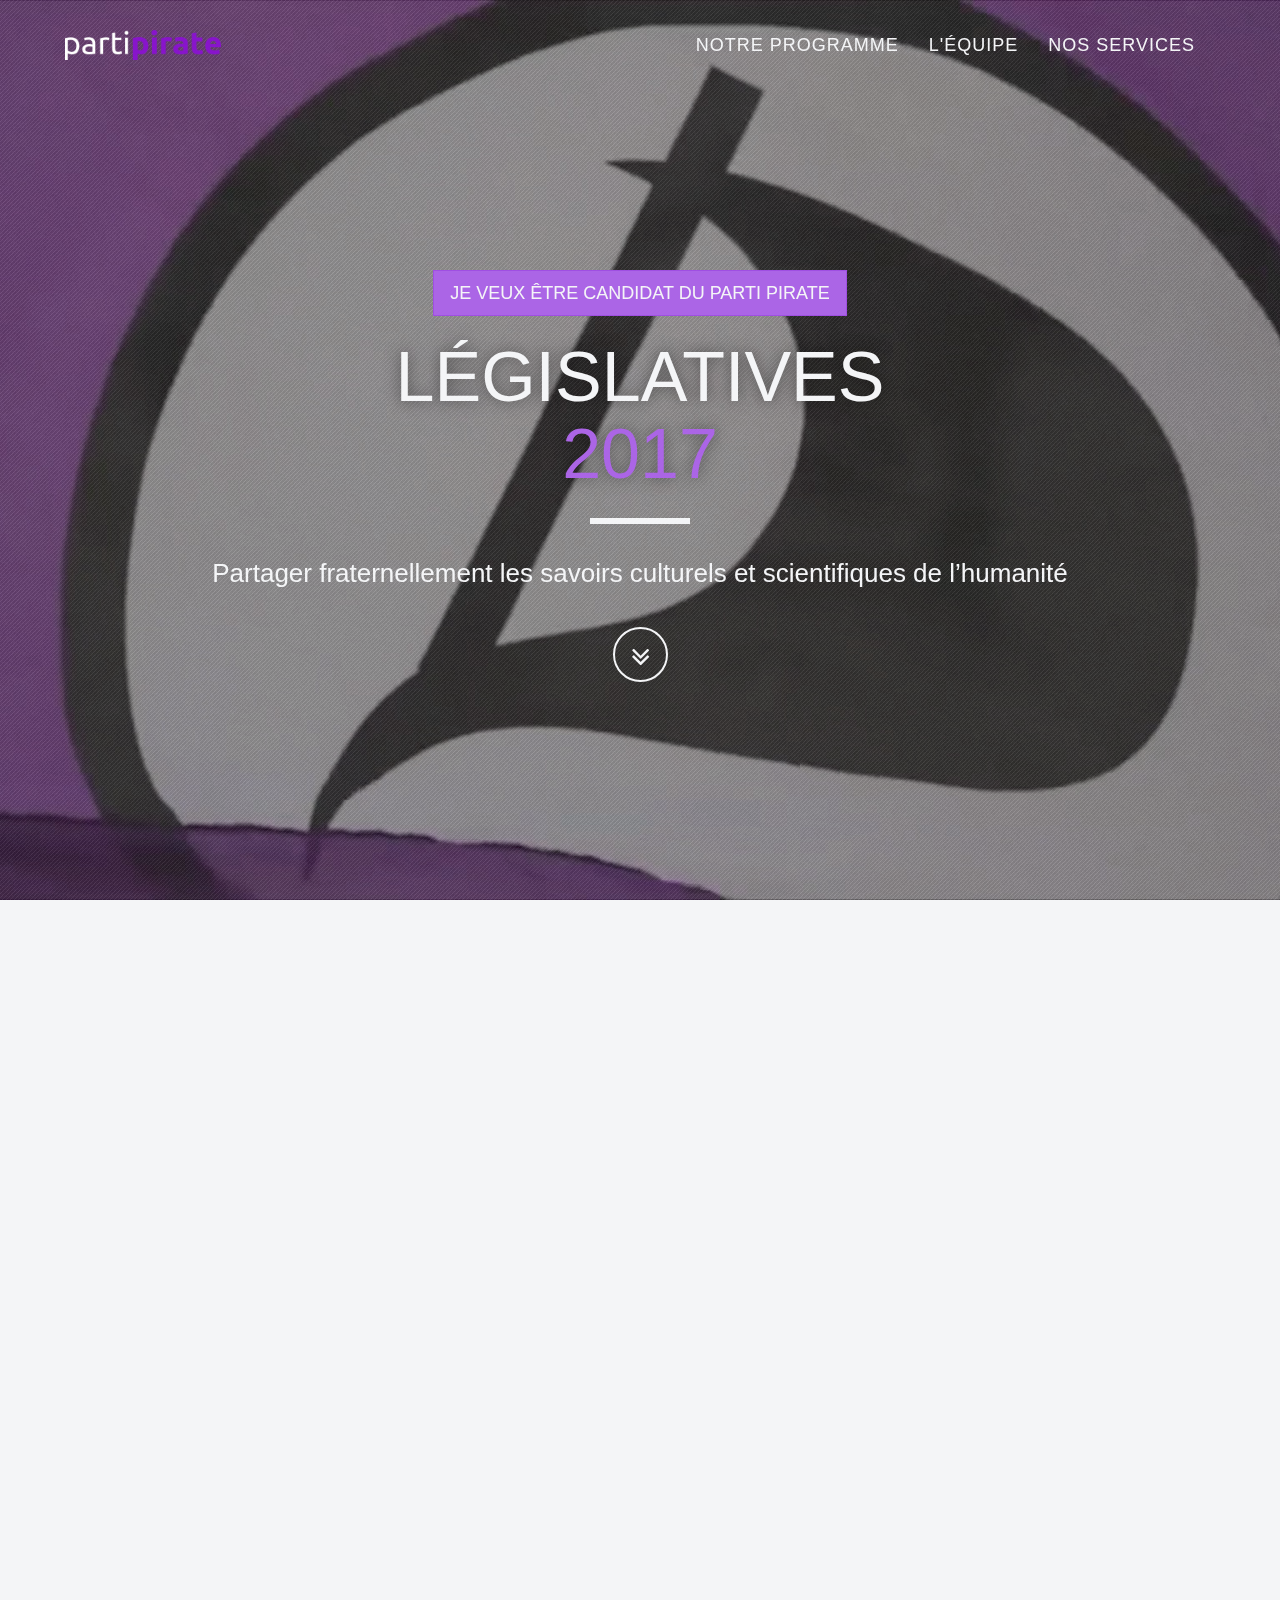
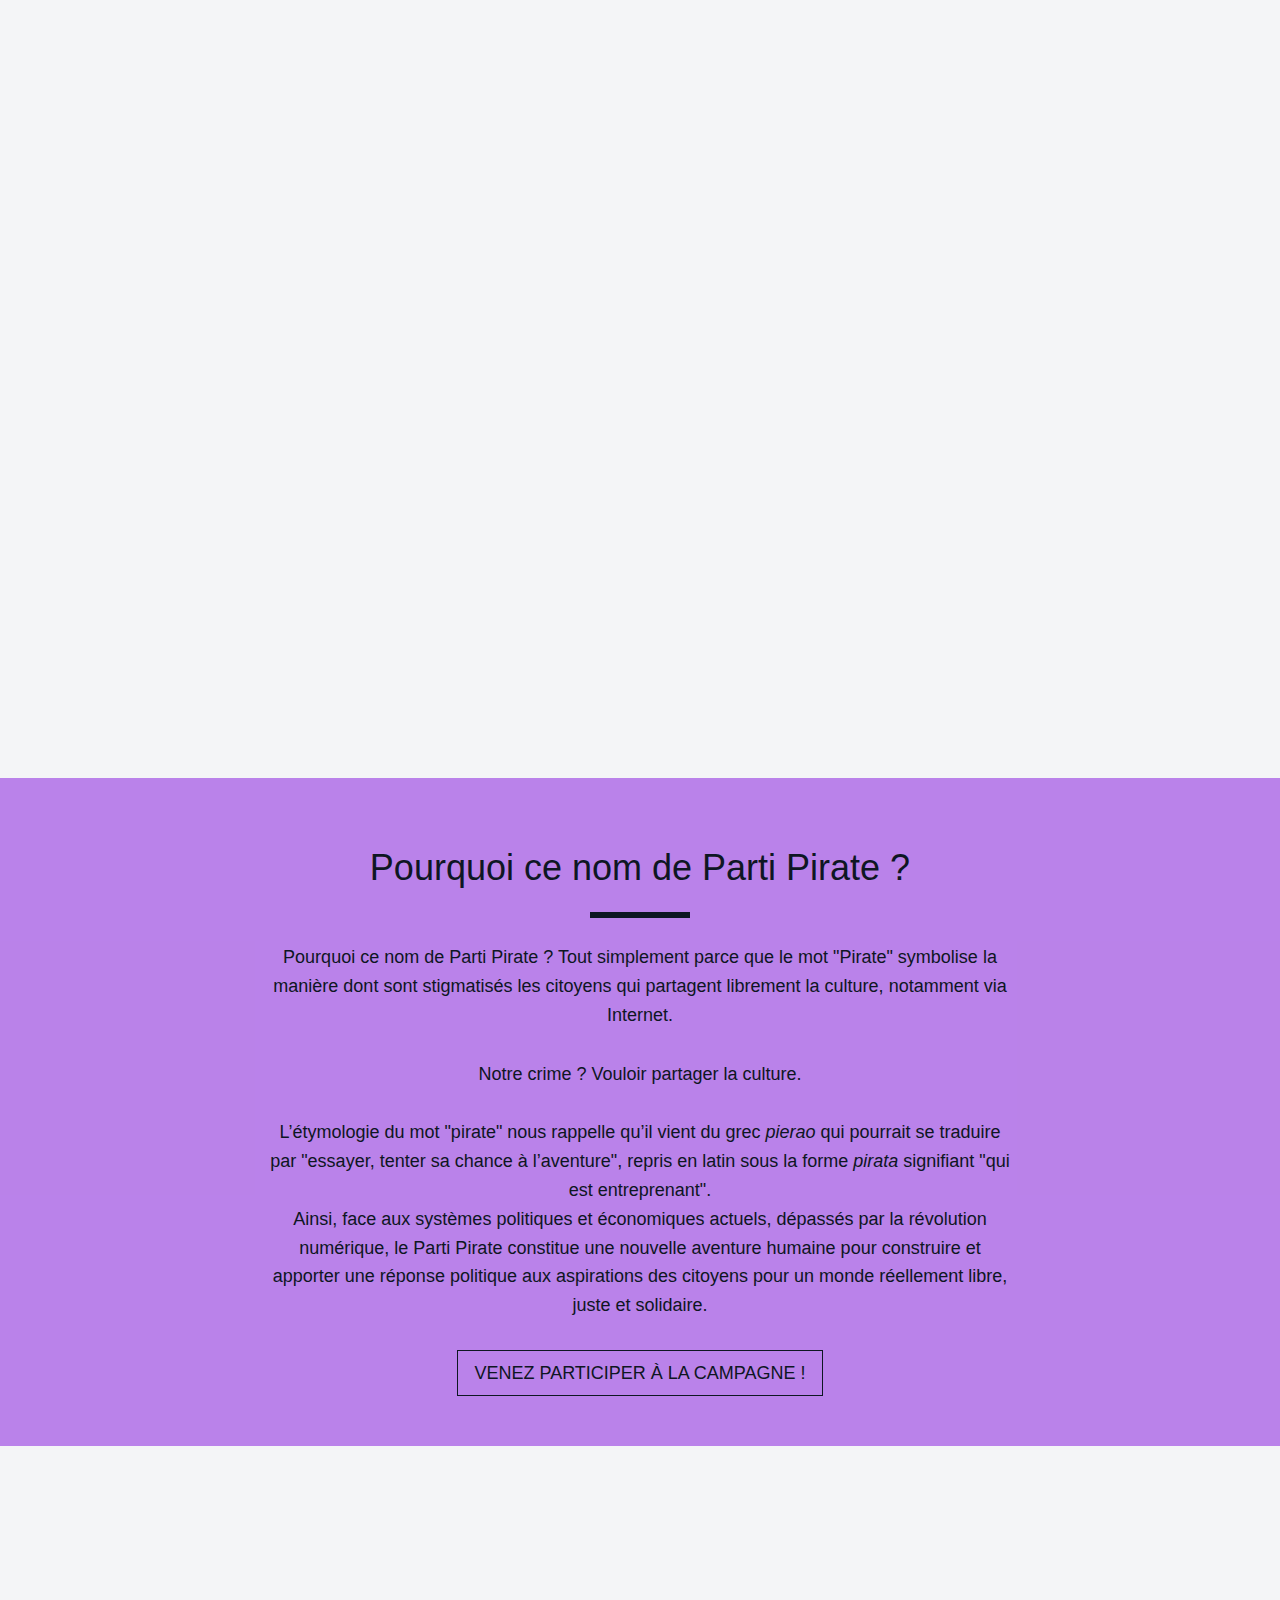
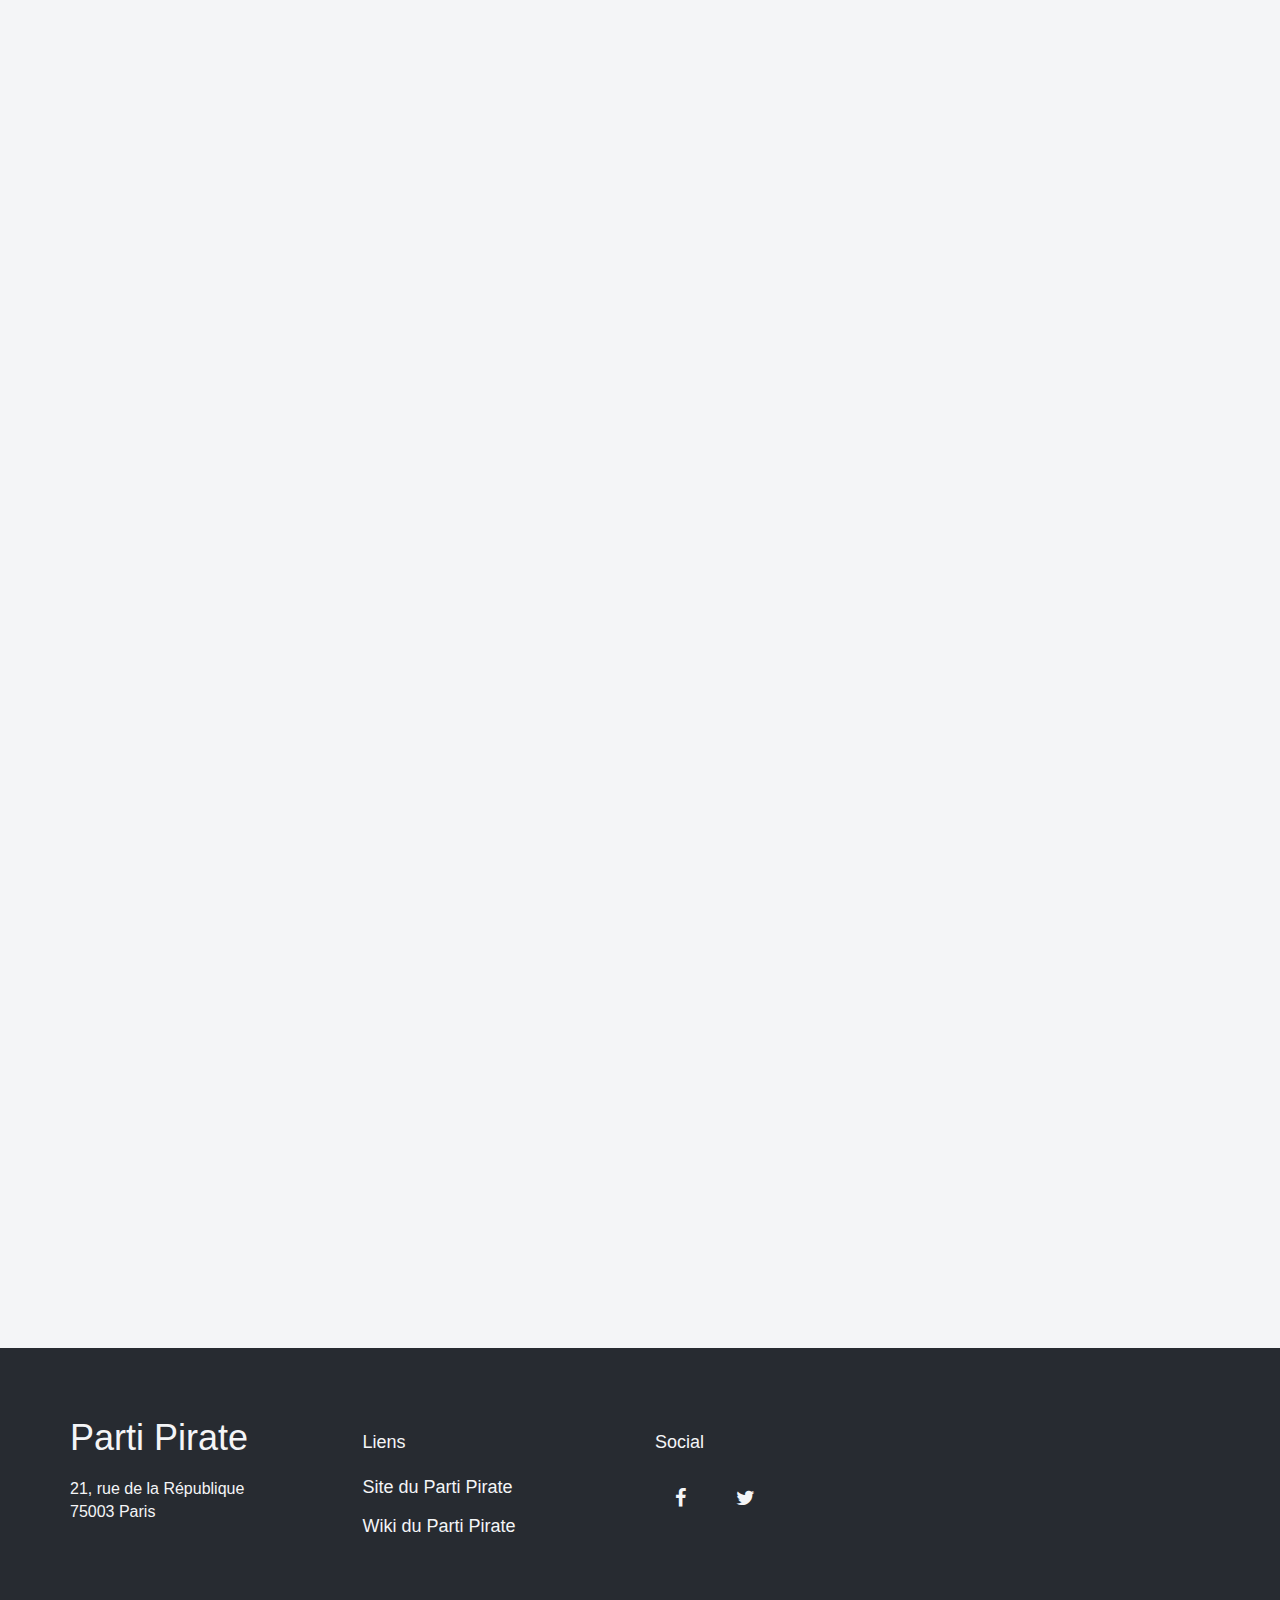
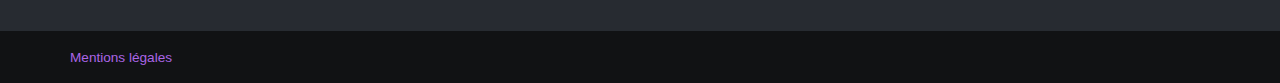
<file: index.html>
<!DOCTYPE html>
<html lang="fr">
<head>
    <meta charset="utf-8">
    <meta name="viewport" content="width=device-width, initial-scale=1, maximum-scale=1, user-scalable=no">
    <meta name="description" content="">
    <meta name="author" content="Parti Pirate">

    <title>Parti Pirate - Legislatives 2017</title>

    <!-- Bootstrap Core CSS -->
    <link href="assets/css/bootstrap/bootstrap.min.css" rel="stylesheet" type="text/css">

    <!-- Fonts -->
    <link href="assets/css/plugins/font-awesome/css/font-awesome.min.css" rel="stylesheet" type="text/css">
    <!-- <link href='http://fonts.googleapis.com/css?family=Lora:400,700,400italic,700italic' rel='stylesheet' type='text/css'>
    <link href='http://fonts.googleapis.com/css?family=Montserrat:400,700' rel='stylesheet' type='text/css'>
    <link href='http://fonts.googleapis.com/css?family=Pacifico' rel='stylesheet' type='text/css'> -->

    <!-- Retina Images Plugin -->
    <script src="assets/js/plugins/retina/retina.min.js"></script>

    <!-- Plugin CSS -->
    <link href="assets/css/plugins/hover/hover.min.css" rel="stylesheet">
    <link href="assets/css/plugins/owl.carousel/owl.carousel.css" rel="stylesheet">
    <link href="assets/css/plugins/owl.carousel/owl.theme.css" rel="stylesheet">
    <link href="assets/css/plugins/owl.carousel/owl.transitions.css" rel="stylesheet">
    <link href="assets/css/plugins/jquery.fs.wallpaper/jquery.fs.wallpaper.css" rel="stylesheet">
    <link href="assets/css/plugins/magnific-popup/magnific-popup.css" rel="stylesheet">

    <!-- Spectrum CSS -->
    <!-- Note: spectrum.css is the default blue theme. To use another theme, uncomment the one you want and delete the rest, including the default spectrum.css! -->
    <link href="assets/css/spectrum-purple.css" rel="stylesheet">
    <link href="assets/css/pp.css" rel="stylesheet">

    <!-- HTML5 shim and Respond.js IE8 support of HTML5 elements and media queries -->
    <!--[if lt IE 9]>
      <script src="assets/js/html5shiv.js"></script>
      <script src="assets/js/respond.min.js"></script>
    <![endif]-->
</head>
<body id="page-top" data-spy="scroll" data-target=".navbar-fixed-top">

	<!-- Piwik -->
	<script type="text/javascript">
	  var _paq = _paq || [];
	  _paq.push(["setDomains", ["*.2017.partipirate.org"]]);
	  _paq.push(['trackPageView']);
	  _paq.push(['enableLinkTracking']);
	  (function() {
	    var u="//piwik.partipirate.org/";
	    _paq.push(['setTrackerUrl', u+'piwik.php']);
	    _paq.push(['setSiteId', 3]);
	    var d=document, g=d.createElement('script'), s=d.getElementsByTagName('script')[0];
	    g.type='text/javascript'; g.async=true; g.defer=true; g.src=u+'piwik.js'; s.parentNode.insertBefore(g,s);
	  })();
	</script>
	<noscript><p><img src="//piwik.partipirate.org/piwik.php?idsite=3" style="border:0;" alt="" /></p></noscript>
	<!-- End Piwik Code -->

    <div id="wrapper">

        <nav class="navbar navbar-dark navbar-fixed-top" role="navigation">
            <div class="container">
                <div class="navbar-header page-scroll">
                    <button type="button" class="navbar-toggle" data-toggle="collapse" data-target=".navbar-main-collapse">
                        <i class="fa fa-bars"></i>
                    </button>
                    <a class="navbar-brand" href="#page-top">
                        <span class="logo">
                            <img src="assets/img/logo.png" alt="">
                        </span>
                    </a>
                </div>

                <!-- Collect the nav links, forms, and other content for toggling -->
                <div class="collapse navbar-collapse navbar-right navbar-main-collapse">
                    <ul class="nav navbar-nav">
                        <!-- Hidden li included to remove active class from about link when scrolled up past about section -->
                        <li class="hidden">
                            <a href="#page-top"></a>
                        </li>
                        <li class="page-scroll">
                            <a href="#portfolio">Notre Programme</a>
                        </li>
                        <!--<li class="page-scroll">
                            <a href="#contact">Soyez Candidat !</a>
                        </li>-->
                        <li class="page-scroll">
                            <a href="#about">L'équipe</a>
                        </li>
                        <li class="page-scroll">
                            <a href="#services">Nos Services</a>
                        </li>
                    </ul>
                </div>
                <!-- /.navbar-collapse -->
            </div>
            <!-- /.container -->
        </nav>

        <header class="video-bg">
            <div class="intro-video intro-dark-bg container">
                <div class="overlay"></div>
                <div class="intro-body">
                    <div class="container">
                        <span class="page-scroll">
                            <a href="#contact" class="btn btn-primary btn-square btn-lg">Je veux être candidat du Parti Pirate</a>
                        </span>
                        <br>
                        <br>
                        <h1 class="brand-heading">
                            Législatives<br><span class="text-primary">2017</span>
                        </h1>
                        <hr class="light">
                        <div class="carousel slide" data-ride="carousel">
                            <div class="carousel-inner">
                                <div class="item">
                                    <h4>Protéger l’égalité des droits des citoyens grâce à des institutions humaines et transparentes</h4>
                                </div>
                                <div class="item">
                                    <h4>Défendre les libertés fondamentales sur Internet comme dans la vie quotidienne</h4>
                                </div>
                                 <div class="item active">
                                    <h4>Partager fraternellement les savoirs culturels et scientifiques de l’humanité</h4>
                                </div>
                           </div>
                        </div>
                        <div class="page-scroll" data-scrollreveal="enter bottom after .6s">
                            <a href="#portfolio" class="btn btn-scroll-light sink">
                                <i class="fa fa-angle-double-down"></i>
                            </a>
                        </div>
                    </div>
                </div>
            </div>
        </header>

		<section id="portfolio" class="portfolio-1">
            <div class="container">
                <div class="row">
                    <div class="col-lg-12 text-center" data-scrollreveal="move 0 over 1s">
                        <h2>Notre Programme</h2>
                        <hr class="primary">
                        <ul class="list-inline" id="filters">
                            <li><button data-filter="*" type="button" class="btn btn-primary btn-square btn-raised">Tous</button></li>
                            <li><button data-filter=".democratie" type="button" class="btn btn-primary btn-square btn-raised">Démocratie</button></li>
                            <li><button data-filter=".droits" type="button" class="btn btn-primary btn-square btn-raised">Droits fondamentaux</button></li>
                            <li><button data-filter=".eco" type="button" class="btn btn-primary btn-square btn-raised">Économie</button></li>
                            <li><button data-filter=".culture" type="button" class="btn btn-primary btn-square btn-raised">Education et Culture</button></li>
                        </ul>
                    </div>
                </div>
                <div class="row" data-scrollreveal="enter bottom over 1s">
                    <div class="isotope">
						<div class="col-sm-4 portfolio-item democratie">
                            <a href="#portfolio-modal-7" class="portfolio-link" data-toggle="modal">
                                <div class="caption">
                                    <div class="caption-content">
                                        <h3>
                                        	<i class="fa fa-search fa-2x"></i><br /><br />
											Assemblée constituante
                                        </h3>
                                    </div>
                                </div>
                                <img src="assets/img/demo-portfolio/constituante_1.jpg" class="img-centered" alt="">
                            </a>
                        </div>
						<div class="col-sm-4 portfolio-item democratie">
                            <a href="#portfolio-modal-8" class="portfolio-link" data-toggle="modal">
                                <div class="caption">
                                    <div class="caption-content">
                                        <h3>
                                        	<i class="fa fa-search fa-2x"></i><br /><br />
											Reconnaissance du vote blanc
                                        </h3>
                                    </div>
                                </div>
                                <img src="assets/img/demo-portfolio/vb_1.jpg" class="img-centered" alt="">
                            </a>
                        </div>
                        <div class="col-sm-4 portfolio-item democratie">
                            <a href="#portfolio-modal-5" class="portfolio-link" data-toggle="modal">
                                <div class="caption">
                                    <div class="caption-content">
                                        <h3>
                                        	<i class="fa fa-search fa-2x"></i><br /><br />
											Lutte contre le cumul des mandats
                                        </h3>
                                    </div>
                                </div>
                                <img src="assets/img/demo-portfolio/non_cumul_1.jpg" class="img-centered" alt="">
                            </a>
                        </div>
                        <div class="col-sm-4 portfolio-item droits">
                            <a href="#portfolio-modal-10" class="portfolio-link" data-toggle="modal">
                                <div class="caption">
                                    <div class="caption-content">
                                        <h3>
                                        	<i class="fa fa-search fa-2x"></i><br /><br />
											Droits de vote des étrangers
                                        </h3>
                                    </div>
                                </div>
                                <img src="assets/img/demo-portfolio/Urne_2.jpg" class="img-centered" alt="">
                            </a>
                        </div>
                        <div class="col-sm-4 portfolio-item droits">
                            <a href="#portfolio-modal-6" class="portfolio-link" data-toggle="modal">
                                <div class="caption">
                                    <div class="caption-content">
                                        <h3>
                                        	<i class="fa fa-search fa-2x"></i><br /><br />
											Protection des lanceurs d'alerte
                                        </h3>
                                    </div>
                                </div>
                                <img src="assets/img/demo-portfolio/lanceurs_d_alerte_1.jpg" class="img-centered" alt="">
                            </a>
                        </div>
                        <div class="col-sm-4 portfolio-item droits">
                            <a href="#portfolio-modal-9" class="portfolio-link" data-toggle="modal">
                                <div class="caption">
                                    <div class="caption-content">
                                        <h3>
                                        	<i class="fa fa-search fa-2x"></i><br /><br />
											Protection des travailleuses et travailleurs du sexe
                                        </h3>
                                    </div>
                                </div>
                                <img src="assets/img/demo-portfolio/TdS_1.jpg" class="img-centered" alt="">
                            </a>
                        </div>
						<div class="col-sm-4 portfolio-item eco">
                            <a href="#portfolio-modal-11" class="portfolio-link" data-toggle="modal">
                                <div class="caption">
                                    <div class="caption-content">
                                        <h3>
                                        	<i class="fa fa-search fa-2x"></i><br /><br />
											Revenu de base
                                        </h3>
                                    </div>
                                </div>
                                <img src="assets/img/demo-portfolio/rdb_2.jpg" class="img-centered" alt="">
                            </a>
                        </div>
						<div class="col-sm-4 portfolio-item eco">
                            <a href="#portfolio-modal-12" class="portfolio-link" data-toggle="modal">
                                <div class="caption">
                                    <div class="caption-content">
                                        <h3>
                                        	<i class="fa fa-search fa-2x"></i><br /><br />
											Taxe sur les transactions financières
                                        </h3>
                                    </div>
                                </div>
                                <img src="assets/img/demo-portfolio/ttf_1.jpg" class="img-centered" alt="">
                            </a>
                        </div>
                        <div class="col-sm-4 portfolio-item culture">
                            <a href="#portfolio-modal-2" class="portfolio-link" data-toggle="modal">
                                <div class="caption">
                                    <div class="caption-content">
                                        <h3>
                                        	<i class="fa fa-search fa-2x"></i><br /><br />
											Refonte du droit d'auteur
                                        </h3>
                                    </div>
                                </div>
                                <img src="assets/img/demo-portfolio/copyright_1.jpg" class="img-centered" alt="">
                            </a>
                        </div>
                        <div class="col-sm-4 portfolio-item culture">
                            <a href="#portfolio-modal-3" class="portfolio-link" data-toggle="modal">
                                <div class="caption">
                                    <div class="caption-content">
                                        <h3>
                                        	<i class="fa fa-search fa-2x"></i><br /><br />
											Fin du géo-blocage
                                        </h3>
                                    </div>
                                </div>
                                <img src="assets/img/demo-portfolio/geoblocking_1.jpg" class="img-centered" alt="">
                            </a>
                        </div>
                        <div class="col-sm-4 portfolio-item culture">
                            <a href="#portfolio-modal-1" class="portfolio-link" data-toggle="modal">
                                <div class="caption">
                                    <div class="caption-content">
                                        <h3>
                                        	<i class="fa fa-search fa-2x"></i><br /><br />
											Apprentissage obligatoire des Premiers Secours
                                        </h3>
                                    </div>
                                </div>
                                <img src="assets/img/demo-portfolio/secours_2.jpg" class="img-centered" alt="">
                            </a>
                        </div>
                    </div>
                </div>
            </div>
        </section>


        <aside class="bg-parallax-light nopadding" style="background-image: url(assets/img/demo-bgs/fond.png);" data-stellar-background-ratio="0">
            <div class="aside-overlay">
                <div class="container">
                    <div class="row text-center">
                        <div class="col-lg-8 col-lg-offset-2">
                            <h2>Pourquoi ce nom de Parti Pirate ?</h2>
                            <hr class="dark">
                            <p>Pourquoi ce nom de Parti Pirate ? Tout simplement parce que le mot "Pirate" symbolise la manière dont sont stigmatisés les citoyens 
                            	qui partagent librement la culture, notamment via Internet.</p>
							<p>Notre crime ? Vouloir partager la culture.</p>
							<p>L’étymologie du mot "pirate" nous rappelle qu’il vient du grec <i>pierao</i> qui pourrait se traduire par "essayer, tenter sa chance à l’aventure", repris en latin sous la forme <i>pirata</i> signifiant "qui est entreprenant".<br />
							Ainsi, face aux systèmes politiques et économiques actuels, dépassés par la révolution numérique, le Parti Pirate constitue une nouvelle aventure humaine pour construire et apporter une réponse politique aux aspirations des citoyens pour un monde réellement libre, juste et solidaire.</p>
                            <a href="#contact" class="btn btn-outline btn-dark btn-lg btn-square">Venez participer à la campagne !</a>
                        </div>
                    </div>
                </div>
            </div>
        </aside>


		
        <!-- About Option 1 -->
        <section id="about" class="about-1">
            <div class="container">
                <div class="row" data-scrollreveal="move 0 over 1s">
                    <div class="col-lg-12 text-center">
                        <h2>Notre équipe de campagne</h2>
                        <hr class="primary">
                    </div>
                    <div class="col-lg-8 col-lg-offset-2 text-center">
                        <p>La campagne des législatives 2017 est gérée par l'ensemble du Bureau National du Parti Pirate : les porte-paroles pour envoyer les communiqués officiels et 
                        	donner quelques conseils de communication, les trésoriers pour expliquer les bases d'un financement de campagne, les délégués à la vie interne pour gérer les 
                        	échanges particuliers entre le parti et les candidats, les secrétaires nationaux pour superviser le fonctionnement global.</p>
                    </div>
                </div>
                <div class="row" data-scrollreveal="enter bottom over 1s">
                    <div class="col-lg-12">
                    	<!-- Profile pictures are overwritten (for desktop view) in assets/css/spectrum-purple.css -->
                        <div id="about-1-carousel" class="text-center">
                            <div class="item about-img-SN">
                                <div class="info">
                                    <!-- Mobile Fallback Image -->
                                    <img class="img-responsive img-circle visible-xs" src="assets/img/demo-portraits/nicolas_petitdemange.jpg" alt="Nicolas Petitdemange">

                                    <h3>Nicolas Petitdemange</h3>
                                    <ul class="list-inline">
                                        <li><a class="light-text" href="https://www.facebook.com/nicolas.petitdemange.9"><i class="fa fa-facebook fa-fw"></i></a></li>
                                        <li><a class="light-text" href="https://twitter.com/npetitdemange"><i class="fa fa-twitter fa-fw"></i></a></li>
                                    </ul>
                                </div>
                            </div>
                            <div class="item about-img-SCN">
                                <div class="info">
                                    <!-- Mobile Fallback Image -->
                                    <img class="img-responsive img-circle visible-xs" src="assets/img/demo-portraits/cedric_levieux.jpg" alt="Cedric Levieux">

                                    <h3>Cédric Levieux</h3>
                                    <ul class="list-inline">
                                        <li><a class="light-text" href="https://twitter.com/farlistener"><i class="fa fa-twitter fa-fw"></i></a></li>
                                    </ul>
                                </div>
                            </div>
                            <div class="item about-img-PP-1">
                                <div class="info">
                                    <!-- Mobile Fallback Image -->
                                    <img class="img-responsive img-circle visible-xs" src="assets/img/demo-portraits/thomas_vermorel.jpg" alt="Thomas Vermorel">

                                    <h3>Thomas Watanabe-Vermorel</h3>
                                    <ul class="list-inline">
                                        <li><a class="light-text" href="https://www.facebook.com/thomas.w.vermorel"><i class="fa fa-facebook fa-fw"></i></a></li>
                                        <li><a class="light-text" href="https://twitter.com/wvt_partipirate"><i class="fa fa-twitter fa-fw"></i></a></li>
                                    </ul>
                                </div>
                            </div>
                            <div class="item about-img-PP-2">
                                <div class="info">
                                    <!-- Mobile Fallback Image -->
                                    <img class="img-responsive img-circle visible-xs" src="assets/img/demo-portraits/nicolas_bessau.jpg" alt="Nicolas Bessau">

                                    <h3>Nicolas Bessau</h3>
                                    <ul class="list-inline">
                                        <li><a class="light-text" href="https://www.facebook.com/bernie.noel.773"><i class="fa fa-facebook fa-fw"></i></a></li>
                                        <li><a class="light-text" href="https://twitter.com/omarwallace72"><i class="fa fa-twitter fa-fw"></i></a></li>
                                    </ul>
                                </div>
                            </div>
                            <div class="item about-img-Treso">
                                <div class="info">
                                    <!-- Mobile Fallback Image -->
                                    <img class="img-responsive img-circle visible-xs" src="assets/img/demo-portraits/maxime_zeiler.jpg" alt="Maxime Zeiler">

                                    <h3>Maxime Zeiler</h3>
                                    <!--<ul class="list-inline">
                                        <li></li>
                                    </ul>-->
                                </div>
                            </div>
                            <div class="item about-img-DVI-1">
                                <div class="info">
                                    <!-- Mobile Fallback Image -->
                                    <img class="img-responsive img-circle visible-xs" src="assets/img/demo-portraits/inconnu.jpg" alt="">

                                    <h3>Daryan Colard</h3>
                                    <!--<ul class="list-inline">
                                        <li><a class="light-text" href="#"><i class="fa fa-facebook fa-fw"></i></a></li>
                                    </ul>-->
                                </div>
                            </div>
                            <div class="item about-img-DVI-2">
                                <div class="info">
                                    <!-- Mobile Fallback Image -->
                                    <img class="img-responsive img-circle visible-xs" src="assets/img/demo-portraits/raphael_isla.jpg" alt="Raphael Isla">

                                    <h3>Raphael Isla</h3>
                                    <ul class="list-inline">
                                        <li><a class="light-text" href="https://www.facebook.com/raphael.isla"><i class="fa fa-facebook fa-fw"></i></a></li>
                                        <li><a class="light-text" href="https://twitter.com/relf_pp"><i class="fa fa-twitter fa-fw"></i></a></li>
                                    </ul>
                                </div>
                            </div>
                        </div>
                    </div>
                </div>
            </div>
        </section>

        <!-- Services/Features Option 2 -->
        <section id="services" class="services-2">
            <div class="container">
                <div class="row" data-scrollreveal="move 0 over 1s">
                    <div class="col-lg-12 text-center">
                        <h2>Nos Services</h2>
                        <hr class="primary">
                    </div>
                    <div class="col-lg-8 col-lg-offset-2 text-center">
                        <p>Pour vous accompagner dans votre élection, le Parti Pirate met à votre disposition un ensemble d'outils simples et accessibles.</p>
                    </div>
                </div>
                <div class="row" data-scrollreveal="enter bottom over 1s">
                    <div class="col-lg-6 services-col">
                        <div class="row">
                            <div class="col-sm-3 text-center text-primary"><i class="fa fa-4x fa-mobile"></i>
                            </div>
                            <div class="col-sm-9">
                                <h3>OpenTweetBar</h3>
                                <p>Gérer et planifier votre communication Twitter et Facebook en toute simplicité avec votre équipe.</p>
                            </div>
                        </div>
                    </div>
                    <div class="col-lg-6 services-col">
                        <div class="row">
                            <div class="col-sm-3 text-center text-primary"><i class="fa fa-4x fa-tint"></i>
                            </div>
                            <div class="col-sm-9">
                                <h3>Gérer ma campagne</h3>
                                <p>"Gérer ma campagne" est un outil de planification pour vous et votre mandataire. Pour ne rater aucune échéance, aucune obligation.</p>
                            </div>
                        </div>
                    </div>
                </div>
                <div class="row" data-scrollreveal="enter bottom over 1s">
                    <div class="col-lg-6 services-col">
                        <div class="row">
                            <div class="col-sm-3 text-center text-primary"><i class="fa fa-4x fa-user"></i>
                            </div>
                            <div class="col-sm-9">
                                <h3>Site Web clef-en-main</h3>
                                <p>Le Parti Pirate vous fournit un site pré-configuré pour votre campagne sur la page campagne en ligne</p>
                            </div>
                        </div>
                    </div>
                </div>
            </div>
        </section>

        <footer class="footer-1">
            <div class="upper">
                <div class="container">
                    <div class="row">
                        <div class="col-md-3">
                            <h2 class="script">Parti Pirate</h2>
                            <address>
                                21, rue de la République<br>
                                75003 Paris<br>
							</address>
                        </div>
                        <div class="col-md-3">
                            <h4>Liens</h4>
                            <ul class="list-unstyled footer-links">
                                <li>
                                    <a href="https://www.partipirate.org" target="_blank">Site du Parti Pirate</a>
                                </li>
                                <li>
                                    <a href="https://wiki.partipirate.org" target="_blank">Wiki du Parti Pirate</a>
                                </li>
                            </ul>
                        </div>

                        <div class="col-md-3">
                            <h4>Social</h4>
                            <ul class="list-inline">
                                <li>
                                    <a href="https://www.facebook.com/partipiratefr/" class="btn btn-social-light btn-facebook"><i class="fa fa-fw fa-facebook"></i></a>
                                </li>
                                <li>
                                    <a href="https://twitter.com/partipirate" class="btn btn-social-light btn-twitter"><i class="fa fa-fw fa-twitter"></i></a>
                                </li>
                            </ul>
                        </div>
                    </div>
                </div>
            </div>
            <div class="lower">
                <div class="container">
                    <div class="row">
                        <div class="col-md-12">
                            <span class="small"><a href="licences.html" title="Information licence">Mentions légales</a></span>
                        </div>
                    </div>
                </div>
            </div>
        </footer>

    </div>

    <!-- Standard Portfolio Modal - Images and Text -->
    <div id="portfolio-modal-1" class="portfolio-modal modal fade" tabindex="-1" role="dialog" aria-hidden="true">
        <div class="modal-content">
		<div class="close-modal" data-dismiss="modal">
			<div class="lr">
				<div class="rl">
				</div>
			</div>
		</div>
		<div class="container">
			<div class="row first">
				<div class="col-lg-12"><h2 class="page-header">Apprentissage obligatoire des Premiers Secours</h2></div>
			</div>
			<div class="row">
				<div class="col-md-6">
					<div id="project-details-carousel" class="owl-carousel owl-theme">
 						<div class="item"><img src="assets/img/demo-portfolio/secours_2.jpg" alt=""></div>
					</div>
				</div>
				<div class="col-md-6">
					<h3>Description&nbsp;:</h3>
					<p>Introduire l'apprentissage des premiers secours civils dans le programme de l'&Eacute;ducation nationale.</p>
				</div>
			</div>
			<div class="row">
				<div class="col-md-12">
					<p><br />Les premiers secours civils (PSC1, brevet de secourisme) doivent être enseignés dans le cadre de l'enseignement laïc et obligatoire<!-- ce qui correspond à primaire-collège. On peut supprimer ici le lycée et évoquer plus généralement le renouvellement des compétences ensuite (le brevet de secourisme n'est valable que 3 ans je crois)-->.<br />
	Cet apprentissage pourra se faire d'abord au collège. Il sera alors une condition indispensable pour la réussite au brevet des collèges et pour le passage en lycée 
	(général, technologique ou professionnel). Il sera ensuite complété et rappelé dans une épreuve complémentaire afin d'assurer la réussite au baccalauréat (quelle que soit la filière).<br />
	Cet apprentissage sera complet : savoir appeler à l'aide et gérer son stress, analyser une situation dangereuse, réaliser les premiers gestes de secours 
	(compressions abdominales en cas d'étouffement, bouche à bouche, massage cardiaque, défibrillateur, PLS, etc.).<br />
	Il pourra se faire dans le cadre d'un enseignement de biologie–anatomie, puisqu'il nécessite de comprendre les principes physiologiques de base et le fonctionnement de 
	certains organes, comme le cœur et les poumons.</p>
				</div>
			</div>
		</div>
        </div>
</div>

<!-- Standard Portfolio Modal - Video and Text -->
<div id="portfolio-modal-2" class="portfolio-modal modal fade" tabindex="-1" role="dialog" aria-hidden="true">
        <div class="modal-content">
		<div class="close-modal" data-dismiss="modal">
			<div class="lr">
				<div class="rl">
				</div>
			</div>
		</div>
		<div class="container">
			<div class="row first">
				<div class="col-lg-12"><h2 class="page-header">Refonte du droit d'auteur</h2></div>
			</div>
			<div class="row">
				<div class="col-md-6">
					<div id="project-details-carousel" class="owl-carousel owl-theme">
						<div class="item"><img src="assets/img/demo-portfolio/copyright_1.jpg" alt=""></div>
						<div class="item"><img src="assets/img/demo-portfolio/copyright_2.jpg" alt=""></div>
					</div>
				</div>
				<div class="col-md-6">
					<h3>Description:</h3>
					<p>Les Pirates travaillent sans frontière. Pour leur combat en faveur d'une refonte du droit d'auteur, 
						les Pirates se basent sur le rapport Reda, du nom de la députée européenne qui l'a rapporté.<br />
						Ce rapport peut être téléchargé sur le site du Parlement européen et une analyse a été publiée sur le site de la députée.<br />
						<strong>Entre autres points</strong>, ce rapport préconise :</p>
					<ul>
						<li>une harmonisation de la durée de protection du droit d'auteur, telle qu'écrite dans le traité de Berne (50 ans)</li>
						<li>une autorisation de caricature et de parodie telle qu'on la connait en France, étendue à toute l'Europe,</li>
						<li>la création d'une exception aux droits d'auteur dans le cadre de l'éducation ou de la recherche,</li>
						<li>une véritable liberté de panorama (photographier ce qui est visible sur l'espace public),</li>
						<li>une égalité entre les droits d'auteur en ligne et hors ligne.</li>
					</ul>
				</div>
			</div>
			<div class="row">
				<div class="col-md-8">
					<h3>Informations complémentaires : </h3>
					<ul class="list-unstyled project-details">
					<li>Le <a href="http://www.europarl.europa.eu/sides/getDoc.do?pubRef=-//EP//NONSGML+COMPARL+PE-546.580+02+DOC+PDF+V0//FR&language=FR" target="_blank">rapport Reda</a></li>
					<li>L'<a href="https://juliareda.eu/le-rapport-reda-explique/" target="_blank">analyse</a> du rapport Reda</li>
					</ul>
				</div>
			</div>
		</div>
        </div>
</div>
	
	<!-- Standard Portfolio Modal - Images and Text -->
    <div id="portfolio-modal-3" class="portfolio-modal modal fade" tabindex="-1" role="dialog" aria-hidden="true">
        <div class="modal-content">
            <div class="close-modal" data-dismiss="modal">
                <div class="lr">
                    <div class="rl">
                    </div>
                </div>
            </div>
            <div class="container">
                <div class="row first">
                    <div class="col-lg-12">
                        <h2 class="page-header">Fin du géo-blocage</h2>
                    </div>
                </div>
                <div class="row">
                    <div class="col-md-6">
					<div id="project-details-carousel" class="owl-carousel owl-theme">
						<div class="item"><img src="assets/img/demo-portfolio/geoblocking_1.jpg" alt=""></div>
						<div class="item"><img src="assets/img/demo-portfolio/geoblocking_2.jpg" alt=""></div>
					</div>
                    </div>
                    <div class="col-md-6">
                        <h3>Description:</h3>
						<p>Les Pirates travaillent vraiment sans frontière. Comme l'eurodéputée Julia Reda, nous souhaitons la disparition du <strong>géo-blocage</strong>.<br />
							Chaque jour, des frontières numériques artificielles bloquent des millions d'Européens et d'Européennes quand ils veulent commander des biens, 
							acheter ou accèder à des contenus (livres, films, radios, TV, etc.). C'est le géo-blocage, l'accès est filtré selon la localisation.<br>
							Nous souhaitons y mettre fin, ne serait-ce que parce qu'il trahit les principes de l'Union européenne.<br />Le travail de Julia Reda au niveau européen doit être complété au niveau
							législatif national, non seulement via les échanges entre le Parlement français et les autres parlements européens, mais aussi par des décrets interdisant 
							aux médias publics de faire du géo-blocage.</p>
                    </div>
                </div>
                <div class="row">
                    <div class="col-md-8">
                        <h3>Informations complémentaires : </h3>
						<ul class="list-unstyled project-details">
							<li>Le site explicatif <a href="https://endgeoblocking.eu/fr/" target="_blank">"Stop au géo-blocage"</a></li>
							<li>L'<a href="https://juliareda.eu/2016/05/je-lance-une-campagne-pour-mettre-fin-au-geoblocage-au-sein-de-lunion-europeenne-vous-participez/" target="_blank">analyse</a> de Julia 
								Reda à ce sujet</li>
						</ul>
                    </div>
                </div>
            </div>
        </div>
    </div>

	<!-- Standard Portfolio Modal - Images and Text -->
    <div id="portfolio-modal-5" class="portfolio-modal modal fade" tabindex="-1" role="dialog" aria-hidden="true">
        <div class="modal-content">
            <div class="close-modal" data-dismiss="modal">
                <div class="lr">
                    <div class="rl">
                    </div>
                </div>
            </div>
            <div class="container">
                <div class="row first">
                    <div class="col-lg-12">
                        <h2 class="page-header">Lutte contre le cumul des mandats</h2>
                    </div>
                </div>
                <div class="row">
                    <div class="col-md-6">
                        <div id="project-details-carousel" class="owl-carousel owl-theme">
                            <div class="item"><img src="assets/img/demo-portfolio/non_cumul_1.jpg" alt=""></div>
                            <div class="item"><img src="assets/img/demo-portfolio/non_cumul_2.jpg" alt=""></div>
                        </div>
                    </div>
                    <div class="col-md-6">
                        <h3>Description :</h3>
                        <p>Aujourd’hui, des élus restent en poste 10, 15, 20 ans, voire plus encore. Ce qui a pour conséquence regrettable de transformer la fonction d’élu (le mandat) en métier.<br />
                        Afin de résister à cette professionnalisation de la vie politique, c'est-à-dire permettre son renouvellement, il est indispensable de limiter le cumul des 
                        mandats dans le temps.<br />
                        Nous proposons la suppression de la mention "sont indéfiniment rééligibles" du code électoral et son remplacement par "sont rééligibles une unique fois" pour les législatives, 
                        sénatoriales ou européennes et "sont rééligibles seulement deux fois consécutivement" pour les élections locales (municipales, cantonales ou 
                        départementales, territoriales, régionales, etc.).</p>
                    </div>
                </div>
            </div>
        </div>
    </div>

	<!-- Standard Portfolio Modal - Images and Text -->
    <div id="portfolio-modal-6" class="portfolio-modal modal fade" tabindex="-1" role="dialog" aria-hidden="true">
        <div class="modal-content">
            <div class="close-modal" data-dismiss="modal">
                <div class="lr">
                    <div class="rl">
                    </div>
                </div>
            </div>
            <div class="container">
                <div class="row first">
                    <div class="col-lg-12">
                        <h2 class="page-header">Protection des lanceurs d'alerte</h2>
                    </div>
                </div>
                <div class="row">
                    <div class="col-md-6">
                        <div id="project-details-carousel" class="owl-carousel owl-theme">
                            <div class="item"><img src="assets/img/demo-portfolio/lanceurs_d_alerte_1.jpg" alt=""></div>
                            <div class="item"><img src="assets/img/demo-portfolio/lanceurs_d_alerte_2.jpg" alt=""></div>
                        </div>
                    </div>
                    <div class="col-md-6">
                        <h3>Description&nbsp;:</h3>
                        <p>Le lanceur d’alerte est une personne qui, dans le contexte de son travail, signale un fait illégal et dangereux, 
                        	touchant à l’intérêt général, aux personnes ou aux instances ayant le pouvoir d’y mettre fin. Dernier recours lorsque les contrôles sont 
                        	défaillants, il ou elle joue un rôle fondamental dans la lutte contre la corruption.<br />
                        	Pourtant, comme en témoignent de nombreux exemples dans l’actualité, les lanceurs d'alerte restent la cible d’intimidations, de menaces et de représailles : 
                        	licenciement, procès en diffamation, harcèlement…<br />
                        	En France, les lanceurs d'alerte ne sont protégés que dans les domaines de la santé ou de la protection de l'environnement. 
                        	Il manque tout un pan de protection dans le cadre de la corruption ou de la dictature <!-- cad les lanceurs d'alerte des pays étrangers, c'est ça ?-->, entre autres.</p>
                    </div>
                </div>
                <div class="row">
			<div class="col-md-8">
				<h3>Informations complémentaires : </h3>
					<ul class="list-unstyled project-details">
						<li>La page de <a href="https://transparency-france.org/lanceurs-dalerte/" target="_blank">Transparency France au sujet des lanceurs d'alerte</a></li>
						<li>L'<a href="https://www.legifrance.gouv.fr/affichTexte.do?cidTexte=JORFTEXT000027324252&categorieLien=id" target="_blank">article de loi sur Légifrance</a> au sujet des 
							lanceurs d'alerte dans le domaine de la santé et de l'environnement</li>
					</ul>
				</div>
			</div>
		</div>
        </div>
    </div>

	<!-- Standard Portfolio Modal - Images and Text -->
    <div id="portfolio-modal-7" class="portfolio-modal modal fade" tabindex="-1" role="dialog" aria-hidden="true">
        <div class="modal-content">
            <div class="close-modal" data-dismiss="modal">
                <div class="lr">
                    <div class="rl">
                    </div>
                </div>
            </div>
            <div class="container">
                <div class="row first">
                    <div class="col-lg-12">
                        <h2 class="page-header">Assemblée constituante</h2>
                    </div>
                </div>
                <div class="row">
                    <div class="col-md-6">
                        <div id="project-details-carousel" class="owl-carousel owl-theme">
                            <div class="item"><img src="assets/img/demo-portfolio/constituante_1.jpg" alt=""></div>
                            <div class="item"><img src="assets/img/demo-portfolio/constituante_2.jpg" alt=""></div>
                        </div>
                    </div>
                    <div class="col-md-6">
                        <h3>Description&nbsp;:</h3>
                        <p>Une assemblée constituante est une institution collégiale avec pour tâche la rédaction, ou l'adoption, d'une constitution, c'est-à-dire du texte 
                        fondamental d'organisation des pouvoirs publics d'un pays. La façon dont les membres de l'assemblée sont désignés dépend des circonstances et des pays.<br />
                        Les Pirates considèrent que les institutions actuelles ne sont plus en adéquation avec la réalité ni avec les valeurs républicaines qu'elles étaient censées 
                        défendre. Les Pirates souhaitent donc que la définition même du fonctionnement de la République française soit revu, et ce par les citoyens et citoyennes eux-mêmes.</p>
                    </div>
                </div>
                <div class="row">
                    <div class="col-md-8">
						<h3>Informations complémentaires : </h3>
						<ul class="list-unstyled project-details">
							<li><a href="https://www.pouruneconstituante.fr/spip.php?article82" target="_blank">Quatorze raisons</a> pour élire une Assemblée Constituante</li>
						</ul>
                    </div>
                </div>
            </div>
        </div>
    </div>

	<!-- Standard Portfolio Modal - Images and Text -->
    <div id="portfolio-modal-8" class="portfolio-modal modal fade" tabindex="-1" role="dialog" aria-hidden="true">
        <div class="modal-content">
            <div class="close-modal" data-dismiss="modal">
                <div class="lr">
                    <div class="rl">
                    </div>
                </div>
            </div>
            <div class="container">
                <div class="row first">
                    <div class="col-lg-12">
                        <h2 class="page-header">Reconnaissance du vote blanc</h2>
                    </div>
                </div>
                <div class="row">
                    <div class="col-md-6">
                        <div id="project-details-carousel" class="owl-carousel owl-theme">
                            <div class="item"><img src="assets/img/demo-portfolio/vb_1.jpg" alt=""></div>
                        </div>
                    </div>
                    <div class="col-md-4">
                        <h3>Description :</h3>
						<p>Actuellement, l'art 1. de la loi n° 2014-172 du 21 février 2014 visant à reconnaître le vote blanc aux élections impose que les bulletins blancs 
							soient décomptés séparément, mais ils ne sont pas considérés comme des suffrages exprimés.</p>
						<p>Le Parti Pirate propose qu'un bulletin "Vote blanc" soit mis en place à chaque élection et que ces votes blancs soient comptabilisés comme exprimés.</p>
                    </div>
                </div>
                <div class="row">
                    <div class="col-md-6">
                        <h3>Informations complémentaires : </h3>
                        <ul class="list-unstyled project-details">
                            <li><strong>Lien vers le Point de programme :</strong>Disponible début Aout</li>
                            <li><a href="http://www.parti-du-vote-blanc.fr/" target="_blank">Association Citoyens du Vote Blanc</a></li>
                        </ul>
                    </div>
                </div>
            </div>
        </div>
    </div>

	<!-- Standard Portfolio Modal - Images and Text -->
    <div id="portfolio-modal-9" class="portfolio-modal modal fade" tabindex="-1" role="dialog" aria-hidden="true">
        <div class="modal-content">
            <div class="close-modal" data-dismiss="modal">
                <div class="lr">
                    <div class="rl">
                    </div>
                </div>
            </div>
            <div class="container">
                <div class="row first">
                    <div class="col-lg-12">
                        <h2 class="page-header">Protection des travailleuses et travailleurs du sexe</h2>
                    </div>
                </div>
                <div class="row">
                    <div class="col-md-6">
                        <div id="project-details-carousel" class="owl-carousel owl-theme">
                            <div class="item"><img src="assets/img/demo-portfolio/TdS_1.jpg" alt=""></div>
                        </div>
                    </div>
                    <div class="col-md-6">
                        <h3>Proposition :</h3>
                        <p> La loi n° 2016-444 du 13 avril 2016 dite « contre le système prostitutionnel » doit être abrogée. Elle sera remplacée par un ensemble 
                        	législatif permettant d'aider les personnes en situation de prostitution et les travailleuses et travailleurs du sexe, qui tiendra compte 
                        	de la diversité de leurs situations concrètes et qui sera élaboré en concertation avec elles. </p>
                        <p>Les personnes qui exercent une activité économique basée sur l'érotisme, la pornographie ou impliquant des rapports sexuels consentis 
                        	entre elles-mêmes et d'autres personnes doivent être libres de l'exercer dans les conditions qu'elles ont déterminées pour le faire. Il ne pourra 
                        	être porté atteinte à ce droit par des pressions ou des chantages exercés sur elles ou sur leur clientèle. </p>
                    </div>
                </div>
            </div>
        </div>
    </div>

	<!-- Standard Portfolio Modal - Images and Text -->
    <div id="portfolio-modal-10" class="portfolio-modal modal fade" tabindex="-1" role="dialog" aria-hidden="true">
        <div class="modal-content">
            <div class="close-modal" data-dismiss="modal">
                <div class="lr">
                    <div class="rl">
                    </div>
                </div>
            </div>
            <div class="container">
                <div class="row first">
                    <div class="col-lg-12">
                        <h2 class="page-header">Droit de vote des étrangers</h2>
                    </div>
                </div>
                <div class="row">
                    <div class="col-md-6">
                        <div id="project-details-carousel" class="owl-carousel owl-theme">
                            <div class="item"><img src="assets/img/demo-portfolio/Urne_1.jpg" alt=""></div>
                            <div class="item"><img src="assets/img/demo-portfolio/Urne_2.jpg" alt=""></div>
                        </div>
                    </div>
                    <div class="col-md-6">
                        <h3>Description :</h3>
                        <p>Toute personne résidant en France depuis plus d'un an et pouvant en attester dispose de la possibilité de participer à la vie politique 
                        	nationale et à la vie politique locale dans le lieu où elle a élu son domicile.</p>
						<p>Ces droits incluent celui de s'inscrire sur les listes électorales, de voter et de se présenter comme candidat aux élections. 
							Il est indépendant de la nationalité et n'est pas exclusif de la participation à d'autres scrutins à l'étranger. La France demande la 
							réciprocité de cette mesure à tous les États pour ses propres ressortissants, mais confère ce droit à tous les résidents en France sans condition.</p>
                    </div>
                </div>
            </div>
        </div>
    </div>

	<!-- Standard Portfolio Modal - Images and Text -->
    <div id="portfolio-modal-11" class="portfolio-modal modal fade" tabindex="-1" role="dialog" aria-hidden="true">
        <div class="modal-content">
            <div class="close-modal" data-dismiss="modal">
                <div class="lr">
                    <div class="rl">
                    </div>
                </div>
            </div>
            <div class="container">
                <div class="row first">
                    <div class="col-lg-12">
                        <h2 class="page-header">Revenu de base</h2>
                    </div>
                </div>
                <div class="row">
                    <div class="col-md-6">
                        <div id="project-details-carousel" class="owl-carousel owl-theme">
                            <div class="item"><img src="assets/img/demo-portfolio/rdb_2.jpg" alt=""></div>
                            <div class="item"><img src="assets/img/demo-portfolio/rdb_1.jpg" alt=""></div>
                        </div>
                    </div>
                    <div class="col-md-6">
                        <h3>Proposition :</h3>
						<p>Le Parti Pirate propose, comme nouveau contrat social, l'instauration d'un revenu de base inconditionnel pour l'ensemble des citoyennes et citoyens. 
							Ce revenu de base devra être individuel, inconditionnel et cumulable, versé mensuellement, de la naissance à la mort.<br />
							Le revenu de base est un droit inaliénable, inconditionnel, cumulable avec d’autres revenus, distribué par une communauté politique à tous ses
							membres, de la naissance à la mort, sur base individuelle, sans contrôle des ressources ni exigence de contrepartie, dont le montant et le financement 
							sont ajustés démocratiquement.</p>
                    </div>
                </div>
                <div class="row">
                    <div class="col-md-8">
                        <h3>Informations complémentaires : </h3>
                        <ul class="list-unstyled project-details">
                            <li>Page programme du <a href="https://wiki.partipirate.org/Revenu_de_base" title="Programme du Parti Pirate sur le revenu de base" target="_blank">revenu de base</a></li>
                            <li>Le site du <a href="http://revenudebase.info/" title="Mouvement français pour un revenu de base" target="_blank">Mouvement Français pour un Revenu De Base</a></li>
                        </ul>
                    </div>
                </div>
            </div>
        </div>
    </div>
	
	<!-- Standard Portfolio Modal - Images and Text -->
    <div id="portfolio-modal-12" class="portfolio-modal modal fade" tabindex="-1" role="dialog" aria-hidden="true">
        <div class="modal-content">
            <div class="close-modal" data-dismiss="modal">
                <div class="lr">
                    <div class="rl">
                    </div>
                </div>
            </div>
            <div class="container">
                <div class="row first">
                    <div class="col-lg-12">
                        <h2 class="page-header">Taxe sur les transactions financières</h2>
                    </div>
                </div>
                <div class="row">
                    <div class="col-md-6">
                        <div id="project-details-carousel" class="owl-carousel owl-theme">
                            <div class="item"><img src="assets/img/demo-portfolio/ttf_1.jpg" alt=""></div>
                        </div>
                    </div>
                    <div class="col-md-6">
                        <h3>Description :</h3>
                        <p>La taxe Tobin prévoyait une taxation des transactions monétaires internationales afin de limiter les variations des taux de change. Cette idée est intéressante 
                        	mais il faut aussi y ajouter une taxe à toutes les transactions financières, pas seulement liées aux taux de change.</p>
                    </div>
                </div>
                <div class="row">
                    <div class="col-md-8">
                    <!-- 
                        <h3>Détails:</h3>
                        <ul class="list-unstyled project-details">
                            <li>
                                <strong>Client:</strong>Lorem Ipsum</li>
                            <li>
                                <strong>Services:</strong>Web Design, Photography</li>
                            <li>
                                <strong>Date:</strong>January 2015</li>
                        </ul>
                     -->    
                    </div>
                </div>
            </div>
        </div>
    </div>
	
	
	<div id="volunteerVeil" class="text-center simply-hidden">
		<img src="assets/img/logo_pp.png" alt="Logo du Parti Pirate">
	</div>

    <script src="assets/js/min.js"></script>

    <!-- Script to Activate Formstone Wallpaper jQuery Plugin - Use this script if you want to use an .mp4, .ovg, or .webm video as a background video. -->
    <script>
    $(".video-bg").wallpaper({
        source: {
            mp4: "assets/mp4/Drapeau.mp4",
            poster: "assets/img/demo-bgs/video-bg-fallback.jpg"
        }
    });
    </script>

</body>

</html>
</file>
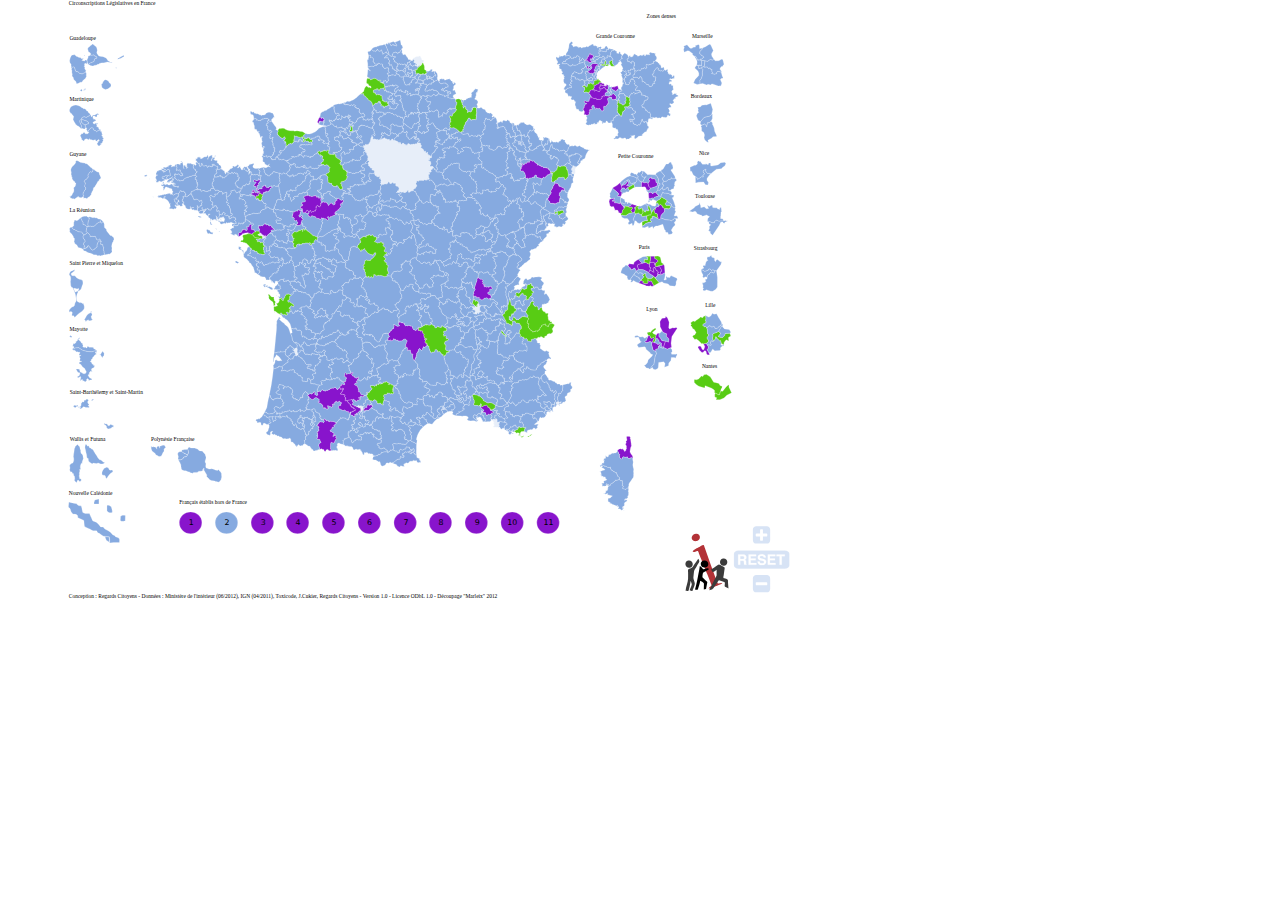
<file: carte/index.html>
<!DOCTYPE html><html><head><meta charset=utf-8><title>Projet Pirate : Legislatives 2017 - Carte des candidats</title><link href=css/bootstrap.min.css rel=stylesheet><link rel=stylesheet href=css/default.css><link rel=icon href=/static/img/logo-vue.png><script src=js/svg-pan-zoom.js></script><link href=css/app.f286ddf7dc5f331916f8b6e420956929.css rel=stylesheet></head><body><div id=pirate-map></div><script type=text/javascript src=js/manifest.3a972790555020272e3d.js></script><script type=text/javascript src=js/vendor.becd7dd1f77638d28b83.js></script><script type=text/javascript src=js/app.7949a4b6c302503e412f.js></script></body></html>
</file>
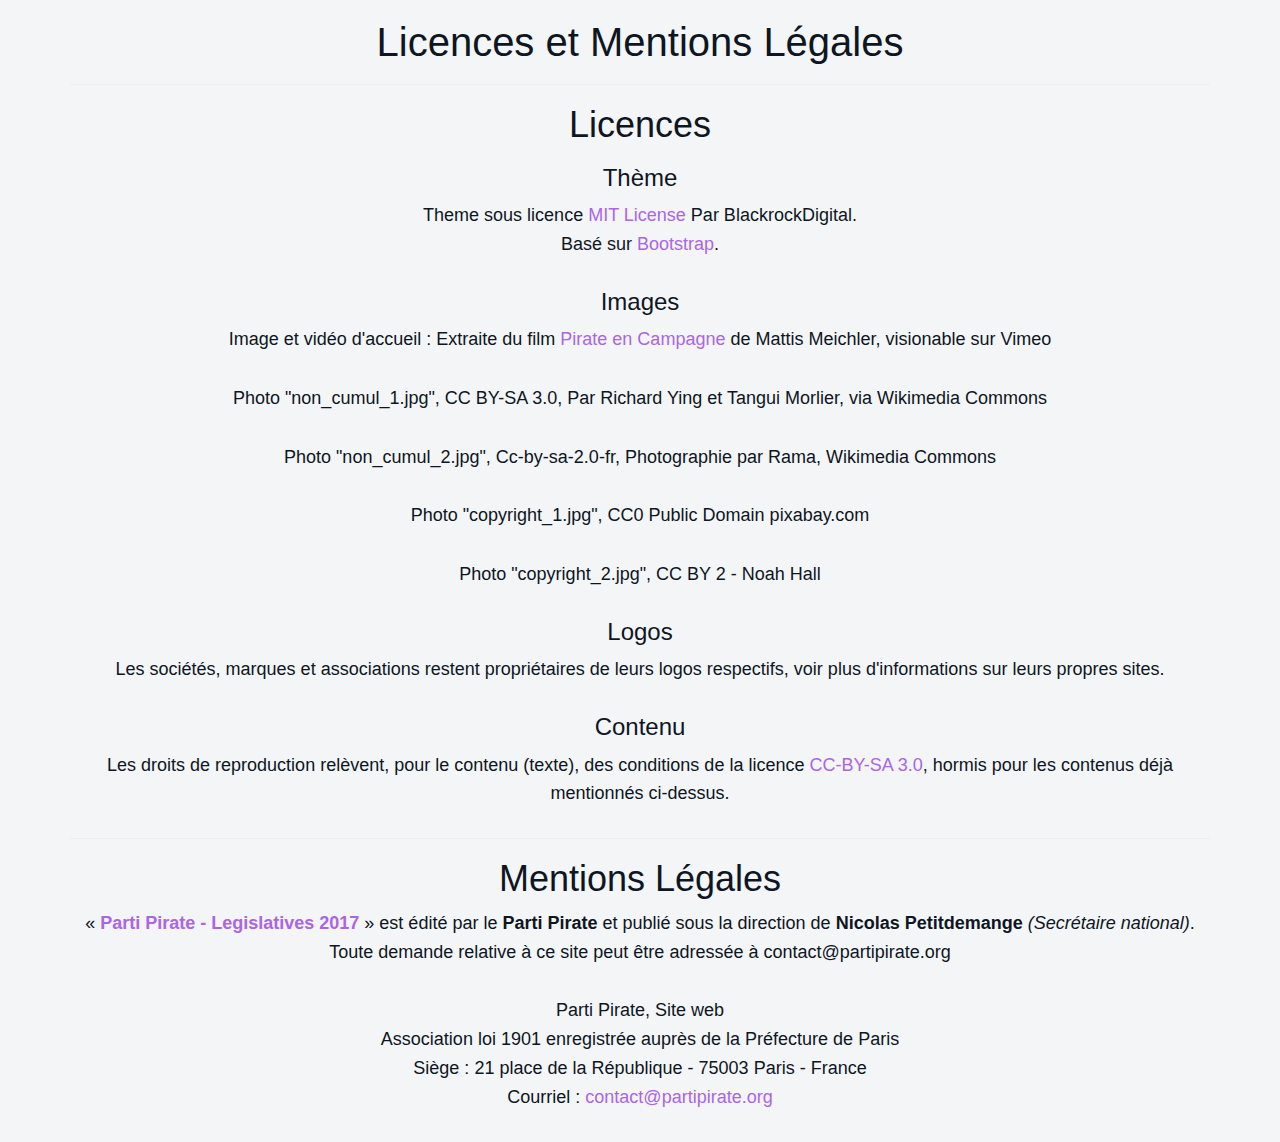
<file: licences.html>
<!DOCTYPE html>
<html lang="fr">

<head>

    <meta charset="utf-8">
    <meta name="viewport" content="width=device-width, initial-scale=1, maximum-scale=1, user-scalable=no">
    <meta name="description" content="">
    <meta name="author" content="Parti Pirate France">

    <title>Licences - Site Parti Pirate 2017</title>
	
    <!-- Bootstrap Core CSS -->
    <link href="assets/css/bootstrap/bootstrap.min.css" rel="stylesheet" type="text/css">

    <!-- Fonts -->
    <link href="assets/css/plugins/font-awesome/css/font-awesome.min.css" rel="stylesheet" type="text/css">
    <!-- <link href='http://fonts.googleapis.com/css?family=Lora:400,700,400italic,700italic' rel='stylesheet' type='text/css'>
    <link href='http://fonts.googleapis.com/css?family=Montserrat:400,700' rel='stylesheet' type='text/css'>
    <link href='http://fonts.googleapis.com/css?family=Pacifico' rel='stylesheet' type='text/css'> -->

    <!-- Retina Images Plugin -->
    <script src="assets/js/plugins/retina/retina.min.js"></script>

    <!-- Plugin CSS -->
    <link href="assets/css/plugins/hover/hover.min.css" rel="stylesheet">
    <link href="assets/css/plugins/owl.carousel/owl.carousel.css" rel="stylesheet">
    <link href="assets/css/plugins/owl.carousel/owl.theme.css" rel="stylesheet">
    <link href="assets/css/plugins/owl.carousel/owl.transitions.css" rel="stylesheet">
    <link href="assets/css/plugins/jquery.fs.wallpaper/jquery.fs.wallpaper.css" rel="stylesheet">
    <link href="assets/css/plugins/magnific-popup/magnific-popup.css" rel="stylesheet">

    <!-- Spectrum CSS -->
    <!-- Note: spectrum.css is the default blue theme. To use another theme, uncomment the one you want and delete the rest, including the default spectrum.css! -->
    <link href="assets/css/spectrum-purple.css" rel="stylesheet">
    <link href="assets/css/pp.css" rel="stylesheet">

    <!-- HTML5 shim and Respond.js IE8 support of HTML5 elements and media queries -->
    <!--[if lt IE 9]>
      <script src="assets/js/html5shiv.js"></script>
      <script src="assets/js/respond.min.js"></script>
    <![endif]-->
</head>

<body id="page-top" class="index">
    <div class="container">
        <div class="row">
            <div class="col-lg-12 text-center">
                <h1 class="section-heading">Licences et Mentions Légales</h1><hr />
                <h2 class="section-heading">Licences </h2>
                <h3 class="section-heading">Thème</h3>
                <p>Theme sous licence <a href="https://github.com/BlackrockDigital/startbootstrap/blob/gh-pages/LICENSE">MIT License</a> Par BlackrockDigital.
                <br>Basé sur <a href="http://getbootstrap.com/">Bootstrap</a>.</p>
                <h3 class="section-heading">Images</h3>
                <p>Image et vidéo d'accueil : Extraite du film <a href="https://vimeo.com/133135603" title="Pirates en campagne">Pirate en Campagne</a> de Mattis Meichler, visionable sur Vimeo</p>
				<p>Photo "non_cumul_1.jpg", CC BY-SA 3.0, Par Richard Ying et Tangui Morlier, via Wikimedia Commons</p>
				<p>Photo "non_cumul_2.jpg", Cc-by-sa-2.0-fr, Photographie par Rama, Wikimedia Commons</p>
				<p>Photo "copyright_1.jpg", CC0 Public Domain pixabay.com</p>
				<p>Photo "copyright_2.jpg", CC BY 2 - Noah Hall</p>
                <h3 class="section-heading">Logos</h3>
                <p>Les sociétés, marques et associations restent propriétaires de leurs logos respectifs, voir plus d'informations sur leurs propres sites.</p>
                <h3 class="section-heading">Contenu</h3>
                <p>Les droits de reproduction relèvent, pour le contenu (texte), des conditions de la licence <a href="https://creativecommons.org/licenses/by-sa/3.0/fr/">CC-BY-SA 3.0</a>, hormis pour les contenus déjà mentionnés ci-dessus.</p><hr />
                <h2 class="section-heading">Mentions Légales</h2>
                <p>&#171;&nbsp;<strong><a href="https://2017.partipirate.org">Parti Pirate - Legislatives 2017</a></strong>&nbsp;&#187; est édité par le <strong>Parti Pirate</strong> et publié sous la direction de <strong>Nicolas Petitdemange</strong><i> (Secrétaire national)</i>. Toute demande relative à ce site peut être adressée à contact@partipirate.org</p>
                <p>Parti Pirate, Site web<br />
                Association loi 1901 enregistrée auprès de la Préfecture de Paris<br />
                <abbr class="type">Siège</abbr> :
                <span class="street-address">21 place de la République</span> - 
                <span class="postal-code">75003</span> 
                <span class="locality">Paris</span> - <span class="country-name">France</span><br />
                Courriel : <a href="mailto:contact@partipirate.org" title="Nous contacter par email">contact@partipirate.org</a>
            </div>
        </div>
    </div>
</body>
</html>
</file>
<file: assets/css/pp.css>
@CHARSET "ISO-8859-1";

.simply-hidden {
	display: none;	
}

.owl-item .item img {
    width: 100%;
}

#volunteerVeil {
	position: fixed;
	top: 0;
	left: 0;
	width: 100%;
	height: 100%;
	background-color: rgba(255, 255, 255, 0.7);
	z-index: 1050;
}

#volunteerVeil img {
	margin-top: 200px;

	-webkit-animation: myfirst 2s;
	-webkit-animation-iteration-count: infinite;
	-webkit-animation-direction : alternate;
	-webkit-animation-play-state : running;
	animation: myfirst 2s;
	animation-iteration-count: infinite;
	animation-direction : alternate;
	animation-play-state : running;
}

/* Chrome, Safari, Opera */
@-webkit-keyframes myfirst {
    0%   {opacity: 1;}
    100% {opacity: 0.3;}
}

/* Standard syntax */
@keyframes myfirst {
    0%   {opacity: 1;}
    100% {opacity: 0.3;}
}
</file>
